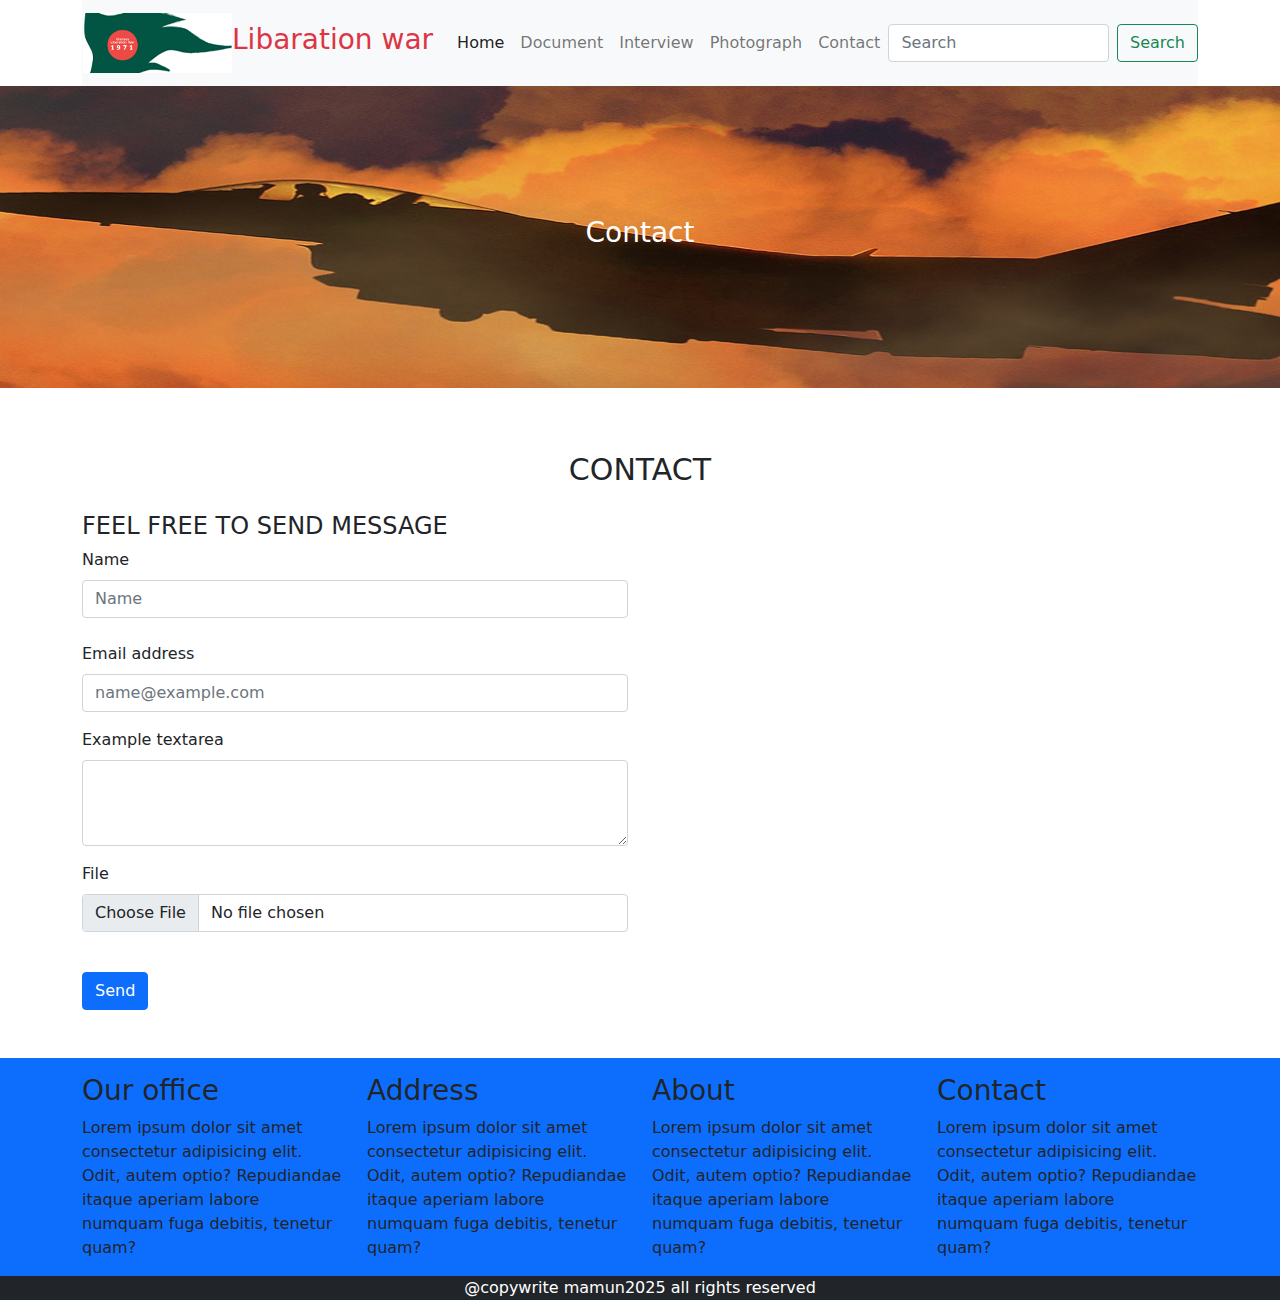
<file: contact.html>
<!DOCTYPE html>
<html lang="en">
<head>
    <meta charset="UTF-8">
    <meta name="viewport" content="width=device-width, initial-scale=1.0">
    <title>Contact</title>
     
    <link rel="stylesheet" href="vendor/css/bootstrap.min.css">
    <link rel="stylesheet" href="assets/css/style.css">
</head>
<body>
  <section class="navigation">
    <div class="container">
      <nav class="navbar navbar-expand-lg navbar-light bg-light">
          
            <a class="navbar-brand" href="#"><img src="assets/images/lb3.png" alt=""><span class="text-danger fs-3">Libaration war</span> </a>
            <button class="navbar-toggler" type="button" data-bs-toggle="collapse" data-bs-target="#navbarSupportedContent" aria-controls="navbarSupportedContent" aria-expanded="false" aria-label="Toggle navigation">
              <span class="navbar-toggler-icon"></span>
            </button>
            <div class="collapse navbar-collapse" id="navbarSupportedContent">
              <ul class="navbar-nav ms-auto mb-2 mb-lg-0">
                <li class="nav-item">
                  <a class="nav-link active" aria-current="page" href="index.html">Home</a>
                </li>
                <li class="nav-item">
                  <a class="nav-link" href="doccument.html">Document</a>
                 </li>
                 <li>      <a class="nav-link" href="interview.html">Interview</a></li>
                
                 <li>      <a class="nav-link" href="photograph.html">Photograph</a></li>
                 <li>      <a class="nav-link" href="contact.html">Contact</a></li>
                  
        
              </ul>
              <form class="d-flex">
                <input class="form-control me-2" type="search" placeholder="Search" aria-label="Search">
                <button class="btn btn-outline-success" type="submit">Search</button>
              </form>
            </div>
        
        </nav>
      </div>
    
          
  </section>


<section class="contact_inner">
  <div class="container">
      <div class="row">
          <div class="col-md-12 ">
              <div class="inner_banner_content text-center">
                  <h3>Contact</h3>
             

              </div>
              

          </div>

      </div>
  </div>
  
</section>


<section class="contact py-5">
<h1 class="text-center py-3 ">Contact</h1>
<div class="container">
    <h4>FEEL FREE TO SEND MESSAGE</h4>
    <div class="row">
<div class="col-6">

<form action="">
    <label for="exampleFormControlInput1" class="form-label">Name</label>
    <input type="text" class="form-control" placeholder="Name">
    <br>
    <div class="mb-3">
        <label for="exampleFormControlInput1" class="form-label">Email address</label>
        <input type="email" class="form-control" id="exampleFormControlInput1" placeholder="name@example.com">
      </div>
      <div class="mb-3">
        <label for="exampleFormControlTextarea1" class="form-label">Example textarea</label>
        <textarea class="form-control" id="exampleFormControlTextarea1" rows="3"></textarea>
      </div>
  
    <div class="mb-3">
        <label for="formFile" class="form-label">File</label>
        <input class="form-control" type="file" id="formFile">
      </div>
        <br>
       
    <button class="btn btn-primary">Send</button>
</form>

</div>
<div class="col-6">
    <iframe src="https://www.google.com/maps/embed?pb=!1m18!1m12!1m3!1d14601.383596373596!2d90.34606223812486!3d23.806295990216746!2m3!1f0!2f0!3f0!3m2!1i1024!2i768!4f13.1!3m3!1m2!1s0x3755c0c5074ec8db%3A0x1450dad46461cbe8!2sMirpur-2%2C%20Dhaka!5e0!3m2!1sen!2sbd!4v1739090495895!5m2!1sen!2sbd" width="100%" height="433" style="border:0;" allowfullscreen="" loading="lazy" referrerpolicy="no-referrer-when-downgrade"></iframe>
</div>
    </div>
</div>

    
</section>


<footer class="bg-primary pt-3">

  <div class="container ">
      <div class="row">
          <div class="col-3">
              <h3>Our office</h3>
              <p>Lorem ipsum dolor sit amet consectetur adipisicing elit. Odit, autem optio? Repudiandae itaque aperiam labore numquam fuga debitis, tenetur quam?</p>
          </div>
  
          <div class="col-3">
              <h3>Address</h3>
              <p>Lorem ipsum dolor sit amet consectetur adipisicing elit. Odit, autem optio? Repudiandae itaque aperiam labore numquam fuga debitis, tenetur quam?</p>
          </div>
  
          <div class="col-3">
              <h3>About</h3>
              <p>Lorem ipsum dolor sit amet consectetur adipisicing elit. Odit, autem optio? Repudiandae itaque aperiam labore numquam fuga debitis, tenetur quam?</p>
          </div>

          <div class="col-3">
              <h3>Contact</h3>
              <p>Lorem ipsum dolor sit amet consectetur adipisicing elit. Odit, autem optio? Repudiandae itaque aperiam labore numquam fuga debitis, tenetur quam?</p>
          </div>
      </div>
  </div>
      <p class="text-center bg-dark text-white">@copywrite mamun2025 all rights reserved</p>
</footer>

    <script src="vendor/js/bootstrap.bundle.min.js"></script>
</body>
</html>
</file>
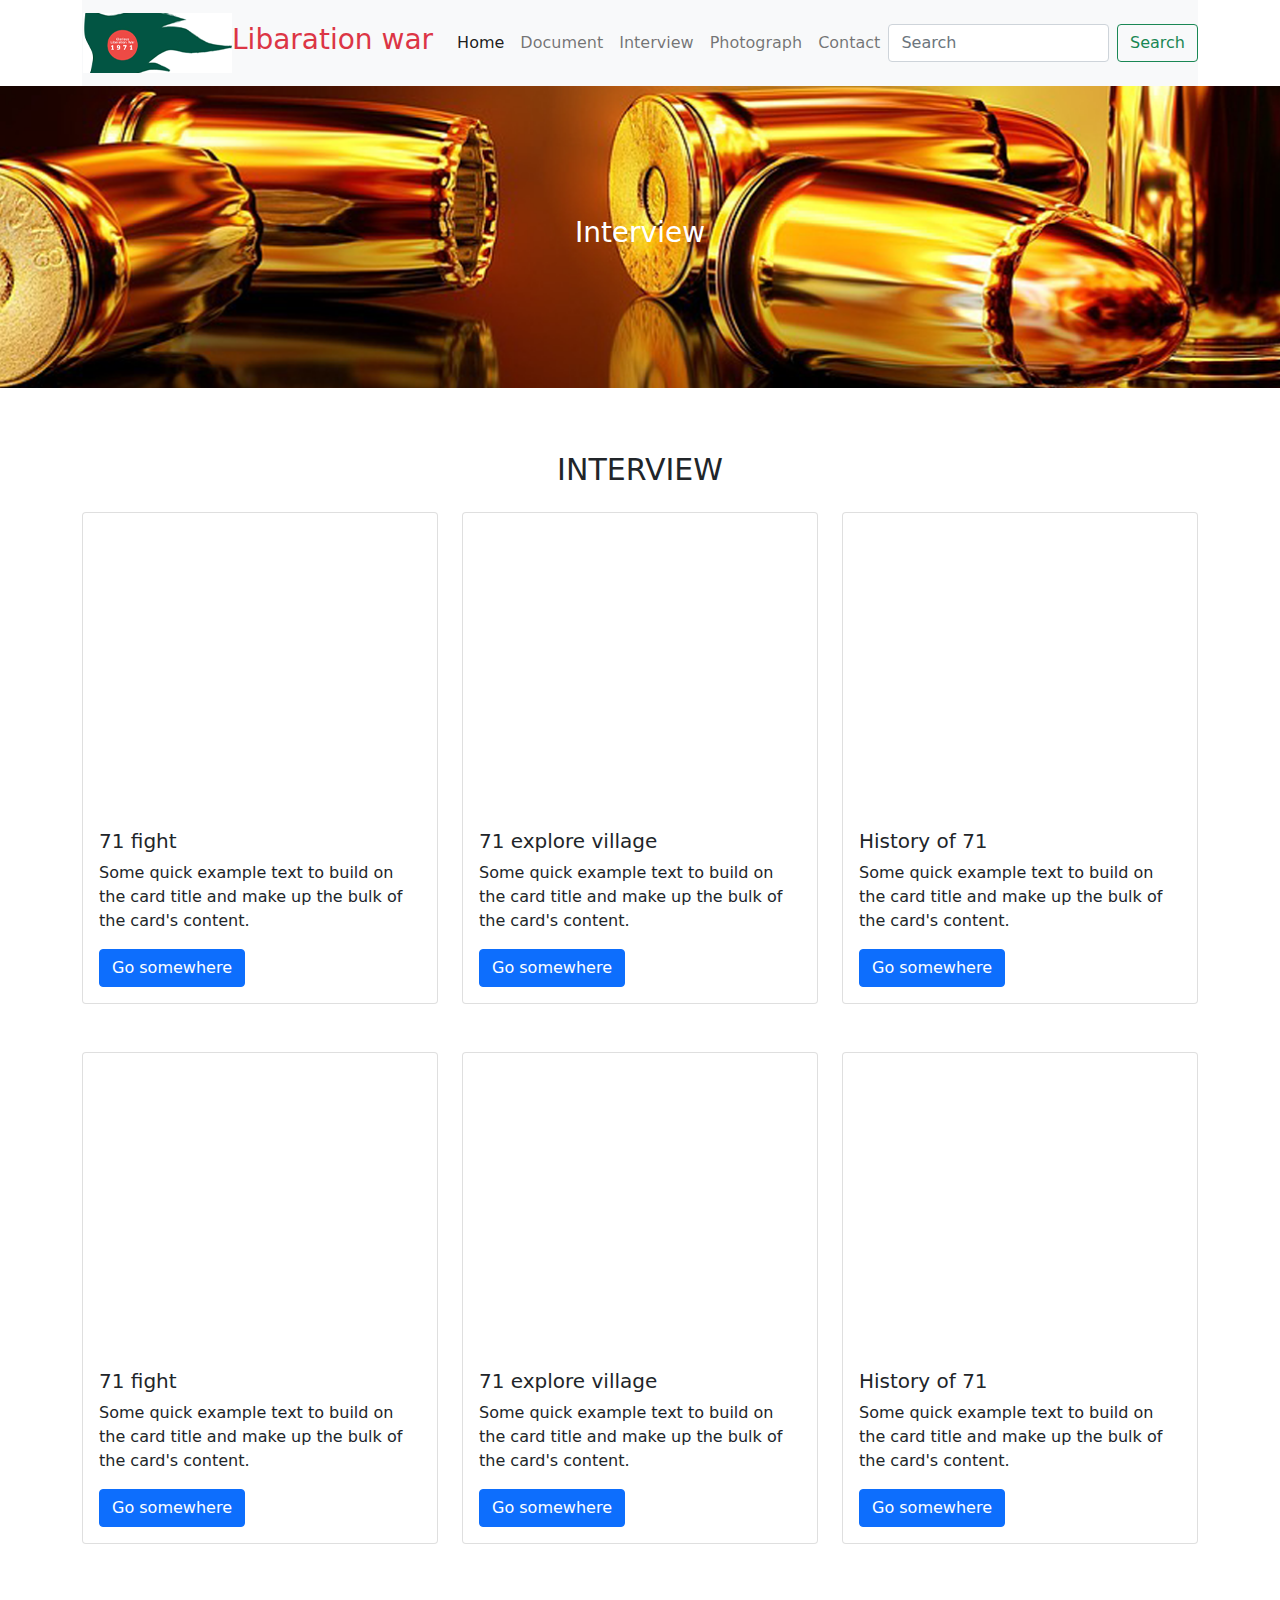
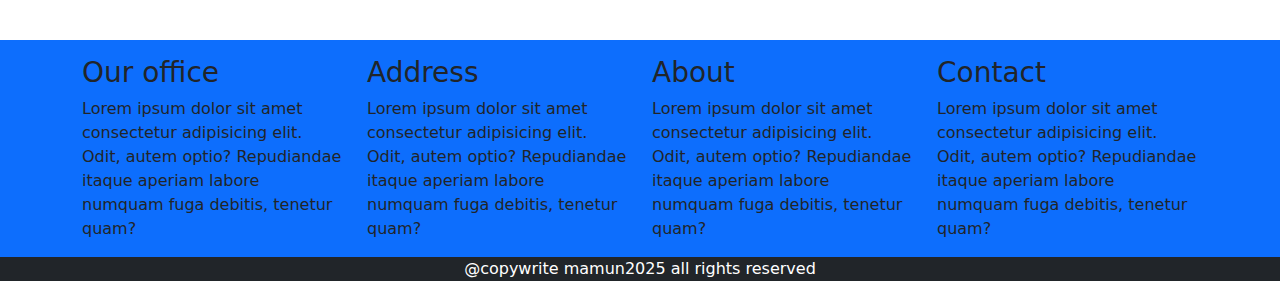
<file: interview.html>
<!DOCTYPE html>
<html lang="en">
<head>
    <meta charset="UTF-8">
    <meta name="viewport" content="width=device-width, initial-scale=1.0">
    <title>Interview</title>
     
    <link rel="stylesheet" href="vendor/css/bootstrap.min.css">
    <link rel="stylesheet" href="assets/css/style.css">
</head>
<body>
    <section class="navigation">
        <div class="container">
          <nav class="navbar navbar-expand-lg navbar-light bg-light">
              
                <a class="navbar-brand" href="#"><img src="assets/images/lb3.png" alt=""><span class="text-danger fs-3">Libaration war</span> </a>
                <button class="navbar-toggler" type="button" data-bs-toggle="collapse" data-bs-target="#navbarSupportedContent" aria-controls="navbarSupportedContent" aria-expanded="false" aria-label="Toggle navigation">
                  <span class="navbar-toggler-icon"></span>
                </button>
                <div class="collapse navbar-collapse" id="navbarSupportedContent">
                  <ul class="navbar-nav ms-auto mb-2 mb-lg-0">
                    <li class="nav-item">
                      <a class="nav-link active" aria-current="page" href="index.html">Home</a>
                    </li>
                    <li class="nav-item">
                      <a class="nav-link" href="doccument.html">Document</a>
                     </li>
                     <li>      <a class="nav-link" href="interview.html">Interview</a></li>
                    
                     <li>      <a class="nav-link" href="photograph.html">Photograph</a></li>
                     <li>      <a class="nav-link" href="contact.html">Contact</a></li>
                      
            
                  </ul>
                  <form class="d-flex">
                    <input class="form-control me-2" type="search" placeholder="Search" aria-label="Search">
                    <button class="btn btn-outline-success" type="submit">Search</button>
                  </form>
                </div>
            
            </nav>
          </div>
        
              
      </section>


<section class="interview_inner">
    <div class="container">
        <div class="row">
            <div class="col-md-12 ">
                <div class="inner_banner_content text-center">
                    <h3>Interview</h3>
               
  
                </div>
                
  
            </div>
  
        </div>
    </div>
    
  </section>



<section class="video-section py-5 pb-5">
    <div class="container">
        <h1 class="text-center py-3 ">Interview</h1>
        <div class="row">
            <div class="col-4">
                <div class="card">
                    <iframe width="100%" height="300" src="https://www.youtube.com/embed/y2g8J0CbJeQ" title="Footage of Liberation war of Bangladesh 1971." frameborder="0" allow="accelerometer; autoplay; clipboard-write; encrypted-media; gyroscope; picture-in-picture; web-share" referrerpolicy="strict-origin-when-cross-origin" allowfullscreen></iframe>
                    <div class="card-body">
                      <h5 class="card-title">71 fight</h5>
                      <p class="card-text">Some quick example text to build on the card title and make up the bulk of the card's content.</p>
                      <a href="#" class="btn btn-primary">Go somewhere</a>
                     </div>
                </div>
            </div>
    
            <div class="col-4">
                <div class="card">
                    <iframe width="100%" height="300" src="https://www.youtube.com/embed/-3CDqZScYJ0" title="৫০ বছরের নীরবতা ভেঙে প্রকাশ্যে মেজর ডালিম, নেটদুনিয়ায় তোলপাড় | Major Dalim | Rtv News" frameborder="0" allow="accelerometer; autoplay; clipboard-write; encrypted-media; gyroscope; picture-in-picture; web-share" referrerpolicy="strict-origin-when-cross-origin" allowfullscreen></iframe>
                    <div class="card-body">
                      <h5 class="card-title">71 explore village</h5>
                      <p class="card-text">Some quick example text to build on the card title and make up the bulk of the card's content.</p>
                      <a href="#" class="btn btn-primary">Go somewhere</a>
                     </div>
                </div>
            </div>
    
            <div class="col-4">
                <div class="card">
                    <iframe width="100%" height="300" src="https://www.youtube.com/embed/3mLFZgpQo4o" title="১৯৭১ এর মুক্তিযুদ্ধের ইতিহাস | 1971 Muktijuddher Itihas | Documentary | Special Program | ATN Bangla" frameborder="0" allow="accelerometer; autoplay; clipboard-write; encrypted-media; gyroscope; picture-in-picture; web-share" referrerpolicy="strict-origin-when-cross-origin" allowfullscreen></iframe>
                    <div class="card-body">
                      <h5 class="card-title">History of 71</h5>
                      <p class="card-text">Some quick example text to build on the card title and make up the bulk of the card's content.</p>
                      <a href="#" class="btn btn-primary">Go somewhere</a>
                     </div>
                </div>
            </div>

         
                <div class="col-4 py-5">
                    <div class="card">
                        <iframe width="100%" height="300" src="https://www.youtube.com/embed/y2g8J0CbJeQ" title="Footage of Liberation war of Bangladesh 1971." frameborder="0" allow="accelerometer; autoplay; clipboard-write; encrypted-media; gyroscope; picture-in-picture; web-share" referrerpolicy="strict-origin-when-cross-origin" allowfullscreen></iframe>
                        <div class="card-body">
                          <h5 class="card-title">71 fight</h5>
                          <p class="card-text">Some quick example text to build on the card title and make up the bulk of the card's content.</p>
                          <a href="#" class="btn btn-primary">Go somewhere</a>
                         </div>
                    </div>
                </div>
        
                <div class="col-4 py-5">
                    <div class="card">
                        <iframe width="100%" height="300" src="https://www.youtube.com/embed/-3CDqZScYJ0" title="৫০ বছরের নীরবতা ভেঙে প্রকাশ্যে মেজর ডালিম, নেটদুনিয়ায় তোলপাড় | Major Dalim | Rtv News" frameborder="0" allow="accelerometer; autoplay; clipboard-write; encrypted-media; gyroscope; picture-in-picture; web-share" referrerpolicy="strict-origin-when-cross-origin" allowfullscreen></iframe>
                        <div class="card-body">
                          <h5 class="card-title">71 explore village</h5>
                          <p class="card-text">Some quick example text to build on the card title and make up the bulk of the card's content.</p>
                          <a href="#" class="btn btn-primary">Go somewhere</a>
                         </div>
                    </div>
                </div>
        
                <div class="col-4 py-5">
                    <div class="card">
                        <iframe width="100%" height="300" src="https://www.youtube.com/embed/3mLFZgpQo4o" title="১৯৭১ এর মুক্তিযুদ্ধের ইতিহাস | 1971 Muktijuddher Itihas | Documentary | Special Program | ATN Bangla" frameborder="0" allow="accelerometer; autoplay; clipboard-write; encrypted-media; gyroscope; picture-in-picture; web-share" referrerpolicy="strict-origin-when-cross-origin" allowfullscreen></iframe>
                        <div class="card-body">
                          <h5 class="card-title">History of 71</h5>
                          <p class="card-text">Some quick example text to build on the card title and make up the bulk of the card's content.</p>
                          <a href="#" class="btn btn-primary">Go somewhere</a>
                         </div>
                    </div>
                </div>
            
    
    </div>
    
    </section>




    <footer class="bg-primary pt-3">

        <div class="container ">
            <div class="row">
                <div class="col-3">
                    <h3>Our office</h3>
                    <p>Lorem ipsum dolor sit amet consectetur adipisicing elit. Odit, autem optio? Repudiandae itaque aperiam labore numquam fuga debitis, tenetur quam?</p>
                </div>
        
                <div class="col-3">
                    <h3>Address</h3>
                    <p>Lorem ipsum dolor sit amet consectetur adipisicing elit. Odit, autem optio? Repudiandae itaque aperiam labore numquam fuga debitis, tenetur quam?</p>
                </div>
        
                <div class="col-3">
                    <h3>About</h3>
                    <p>Lorem ipsum dolor sit amet consectetur adipisicing elit. Odit, autem optio? Repudiandae itaque aperiam labore numquam fuga debitis, tenetur quam?</p>
                </div>

                <div class="col-3">
                    <h3>Contact</h3>
                    <p>Lorem ipsum dolor sit amet consectetur adipisicing elit. Odit, autem optio? Repudiandae itaque aperiam labore numquam fuga debitis, tenetur quam?</p>
                </div>
            </div>
        </div>
            <p class="text-center bg-dark text-white">@copywrite mamun2025 all rights reserved</p>
    </footer>
    <script src="vendor/js/bootstrap.bundle.min.js"></script>
</body>
</html>
</file>
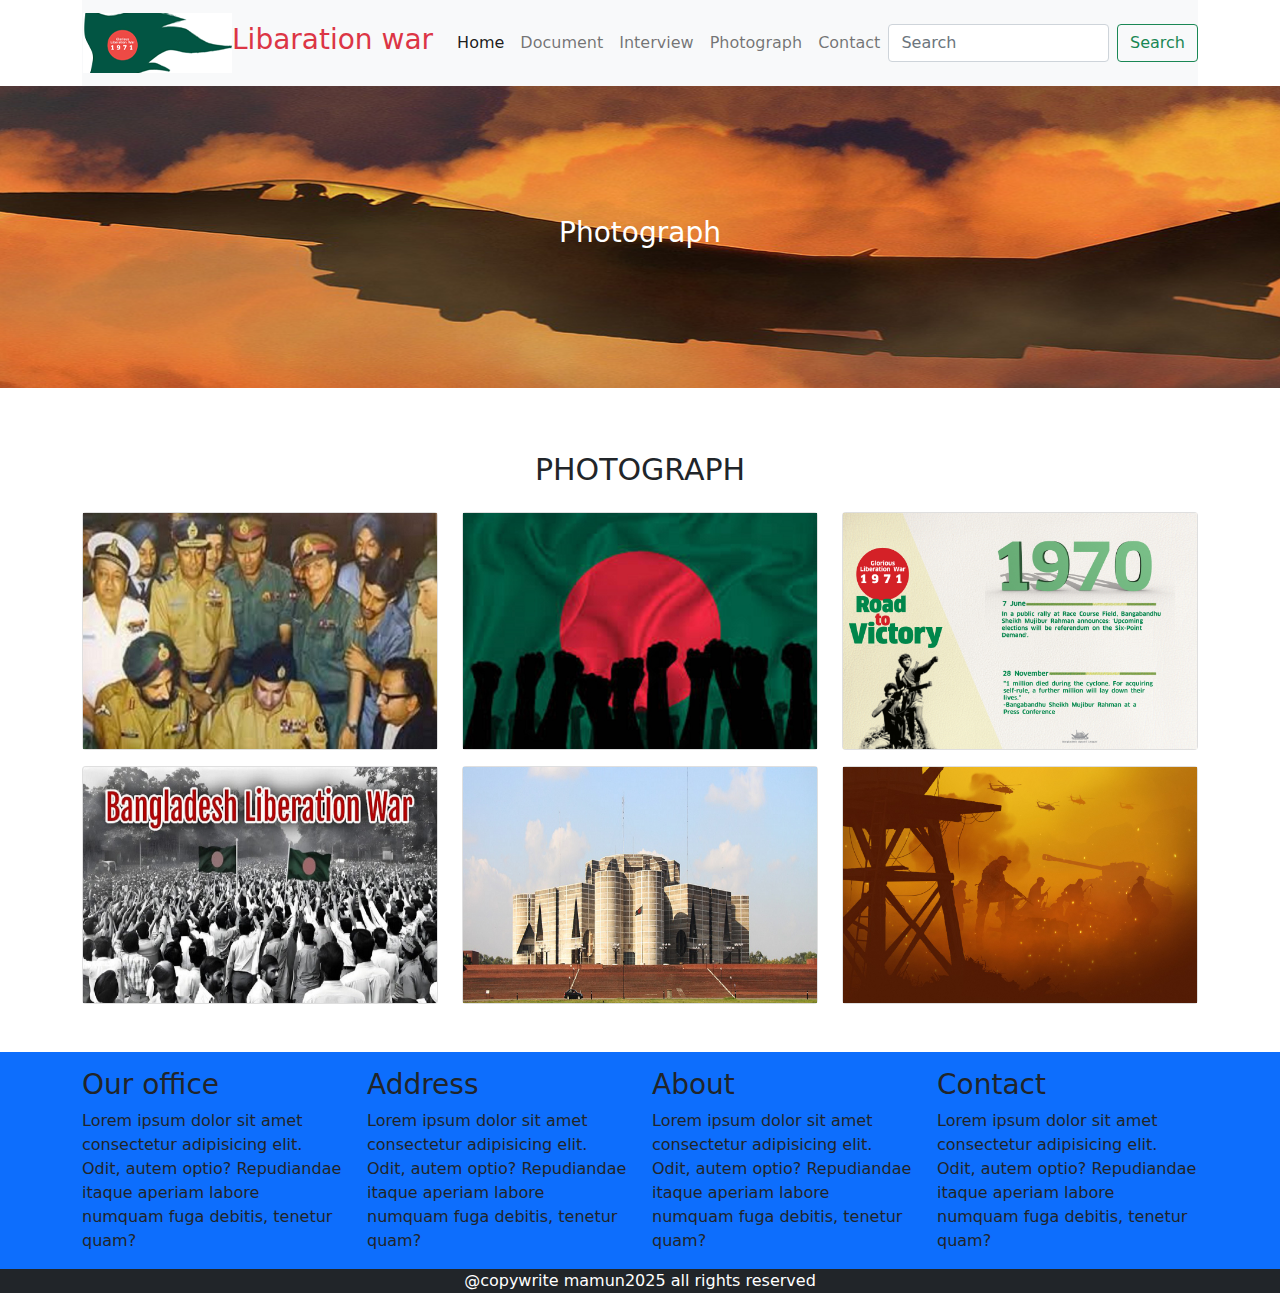
<file: photograph.html>
<!DOCTYPE html>
<html lang="en">
<head>
    <meta charset="UTF-8">
    <meta name="viewport" content="width=device-width, initial-scale=1.0">
    <title>photograph</title>
     
    <link rel="stylesheet" href="vendor/css/bootstrap.min.css">
    <link rel="stylesheet" href="assets/css/style.css">
</head>
<body>
    <section class="navigation">
        <div class="container">
          <nav class="navbar navbar-expand-lg navbar-light bg-light">
              
                <a class="navbar-brand" href="#"><img src="assets/images/lb3.png" alt=""><span class="text-danger fs-3">Libaration war</span> </a>
                <button class="navbar-toggler" type="button" data-bs-toggle="collapse" data-bs-target="#navbarSupportedContent" aria-controls="navbarSupportedContent" aria-expanded="false" aria-label="Toggle navigation">
                  <span class="navbar-toggler-icon"></span>
                </button>
                <div class="collapse navbar-collapse" id="navbarSupportedContent">
                  <ul class="navbar-nav ms-auto mb-2 mb-lg-0">
                    <li class="nav-item">
                      <a class="nav-link active" aria-current="page" href="index.html">Home</a>
                    </li>
                    <li class="nav-item">
                      <a class="nav-link" href="doccument.html">Document</a>
                     </li>
                     <li>      <a class="nav-link" href="interview.html">Interview</a></li>
                    
                     <li>      <a class="nav-link" href="photograph.html">Photograph</a></li>
                     <li>      <a class="nav-link" href="contact.html">Contact</a></li>
                      
            
                  </ul>
                  <form class="d-flex">
                    <input class="form-control me-2" type="search" placeholder="Search" aria-label="Search">
                    <button class="btn btn-outline-success" type="submit">Search</button>
                  </form>
                </div>
            
            </nav>
          </div>
        
              
      </section>


<section class="photograph_inner">
    <div class="container">
        <div class="row">
            <div class="col-md-12 ">
                <div class="inner_banner_content text-center">
                    <h3>Photograph</h3>
               

                </div>
                

            </div>

        </div>
    </div>
    
 </section>






    <section class="gallery-section py-5 pt-5">
        <div class="container">
            <h1 class="text-center py-3 ">Photograph</h1>
            <div class="row">
                <div class="col-4">
                    <div class="card ">
                        <img src="assets/images/im3.jpg" class="img-fluid" alt="...">
                        <div class="card-body pb-0">
                          
                         </div>
                    </div>
                </div>
        
                <div class="col-4">
                    <div class="card">
                        <img src="assets/images/f1.jpg" class="img-fluid" alt="...">
                        <div class="card-body pb-0">
                         
                         </div>
                    </div>
                </div>
        
                <div class="col-4">
                    <div class="card">
                        <img src="assets/images/im2.jpg" class="img-fluid" alt="...">
                        <div class="card-body pb-0">
                         
                         </div>
                    </div>
                </div>

                <div class="col-4 pt-3">
                    <div class="card">
                        <img src="assets/images/im1.jpg" class="img-fluid" alt="...">
                        <div class="card-body pb-0">
                         
                         </div>
                    </div>
                </div>


                <div class="col-4 pt-3">
                    <div class="card">
                        <img src="assets/images/p2.png" class="img-fluid" alt="...">
                        <div class="card-body pb-0">
                         
                         </div>
                    </div>
                </div>


                <div class="col-4 pt-3">
                    <div class="card">
                        <img src="assets/images/warrr2.jpg" class="img-fluid" alt="...">
                        <div class="card-body pb-0">
                         
                         </div>
                    </div>
                </div>
        
        </div>
        
        </section>


        <footer class="bg-primary pt-3">

            <div class="container ">
                <div class="row">
                    <div class="col-3">
                        <h3>Our office</h3>
                        <p>Lorem ipsum dolor sit amet consectetur adipisicing elit. Odit, autem optio? Repudiandae itaque aperiam labore numquam fuga debitis, tenetur quam?</p>
                    </div>
            
                    <div class="col-3">
                        <h3>Address</h3>
                        <p>Lorem ipsum dolor sit amet consectetur adipisicing elit. Odit, autem optio? Repudiandae itaque aperiam labore numquam fuga debitis, tenetur quam?</p>
                    </div>
            
                    <div class="col-3">
                        <h3>About</h3>
                        <p>Lorem ipsum dolor sit amet consectetur adipisicing elit. Odit, autem optio? Repudiandae itaque aperiam labore numquam fuga debitis, tenetur quam?</p>
                    </div>

                    <div class="col-3">
                        <h3>Contact</h3>
                        <p>Lorem ipsum dolor sit amet consectetur adipisicing elit. Odit, autem optio? Repudiandae itaque aperiam labore numquam fuga debitis, tenetur quam?</p>
                    </div>
                </div>
            </div>
                <p class="text-center bg-dark text-white">@copywrite mamun2025 all rights reserved</p>
        </footer>
    <script src="vendor/js/bootstrap.bundle.min.js"></script>
</body>
</html>
</file>
<file: assets/css/style.css>
h1{

    font-size: 30px;
    text-transform: uppercase;
    

}

.gallery-section .card-body{
    border: 0px !important;
    padding: 0px !important;
}



.introduction-section p{

    text-align: justify;
    font-size: 20px;

}


.introduction-section button{

 background-color: brown;
 border-radius: 10px;
 


}

.introduction-section button a{

   text-decoration: none;
   color: white;
   font-weight: bold;
    
   
   
   }



   .introduction_inner {
    background: url(../images/army.png);
    background-size: cover;
    background-repeat: no-repeat;
    background-position: center center;
    padding: 130px 0px;
    color: white;
}



.photograph_inner {
    background: url(../images/fighter1.png);
    background-size: cover;
    background-repeat: no-repeat;
    background-position: center center;
    padding: 130px 0px;
    color: white;
}


.contact_inner {
    background: url(../images/fighter1.png);
    background-size: cover;
    background-repeat: no-repeat;
    background-position: center center;
    padding: 130px 0px;
    color: white;
}

.doccument_inner {
    background: url(../images/fighter1.png);
    background-size: cover;
    background-repeat: no-repeat;
    background-position: center center;
    padding: 130px 0px;
    color: white;
}

.interview_inner {
    background: url(../images/bullet.png);
    background-size: cover;
    background-repeat: no-repeat;
    background-position: center center;
    padding: 130px 0px;
    color: white;
}



.document-section .fa-regular{

    font-weight: normal !important;
    font-size: 15px !important;
}

.document-section .fa-solid{

    font-weight: normal !important;
    font-size: 15px !important;
}

.document-section .card-title{

   text-transform: uppercase !important;
   color: red !important;
}



/***********************************/

#clock{

    font-size: 30px;
    border: 3px solid black;
    display: inline;
    padding: 10px;
    background: aqua;
    border-radius: 10px;
    font-weight: bold;
    


}

.move{
    text-align: center;
}
</file>
